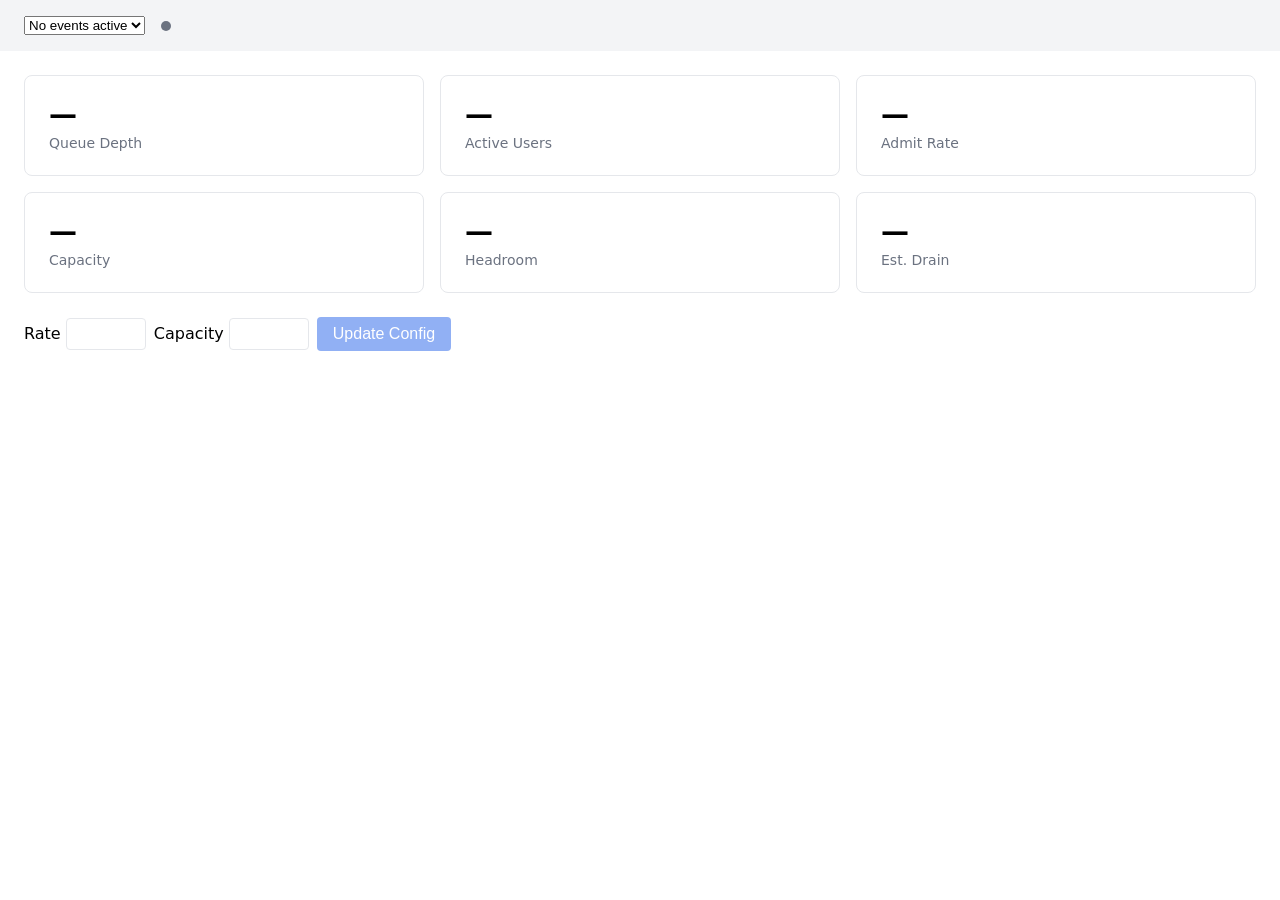
<file: web/admin/index.html>
<!DOCTYPE html>
<html lang="en">
<head>
  <meta charset="utf-8">
  <meta name="viewport" content="width=device-width, initial-scale=1">
  <title>Queue Admin</title>
  <!-- D-02: config injected first so admin.js reads it on load -->
  <script>window.QUEUE_CONFIG = { apiBase: 'http://localhost:8080' };</script>
  <link rel="stylesheet" href="admin.css">
  <script src="admin.js" defer></script>
</head>
<body>
  <div class="top-bar">
    <select id="event-select">
      <option value="">No events active</option>
    </select>
    <span id="poll-indicator"></span>
  </div>
  <div class="content">
    <div class="stat-grid">
      <div class="stat-card">
        <span class="stat-value" id="stat-depth">&mdash;</span>
        <span class="stat-label">Queue Depth</span>
      </div>
      <div class="stat-card">
        <span class="stat-value" id="stat-active">&mdash;</span>
        <span class="stat-label">Active Users</span>
      </div>
      <div class="stat-card">
        <span class="stat-value" id="stat-rate">&mdash;</span>
        <span class="stat-label">Admit Rate</span>
      </div>
      <div class="stat-card">
        <span class="stat-value" id="stat-capacity">&mdash;</span>
        <span class="stat-label">Capacity</span>
      </div>
      <div class="stat-card">
        <span class="stat-value" id="stat-headroom">&mdash;</span>
        <span class="stat-label">Headroom</span>
      </div>
      <div class="stat-card">
        <span class="stat-value" id="stat-drain">&mdash;</span>
        <span class="stat-label">Est. Drain</span>
      </div>
    </div>
    <div class="edit-controls">
      <form id="update-form">
        <label>Rate <input type="number" id="rate-input" min="1"></label>
        <label>Capacity <input type="number" id="capacity-input" min="1"></label>
        <button type="submit" id="update-btn" disabled>Update Config</button>
        <div id="update-error"></div>
      </form>
    </div>
  </div>
</body>
</html>
</file>
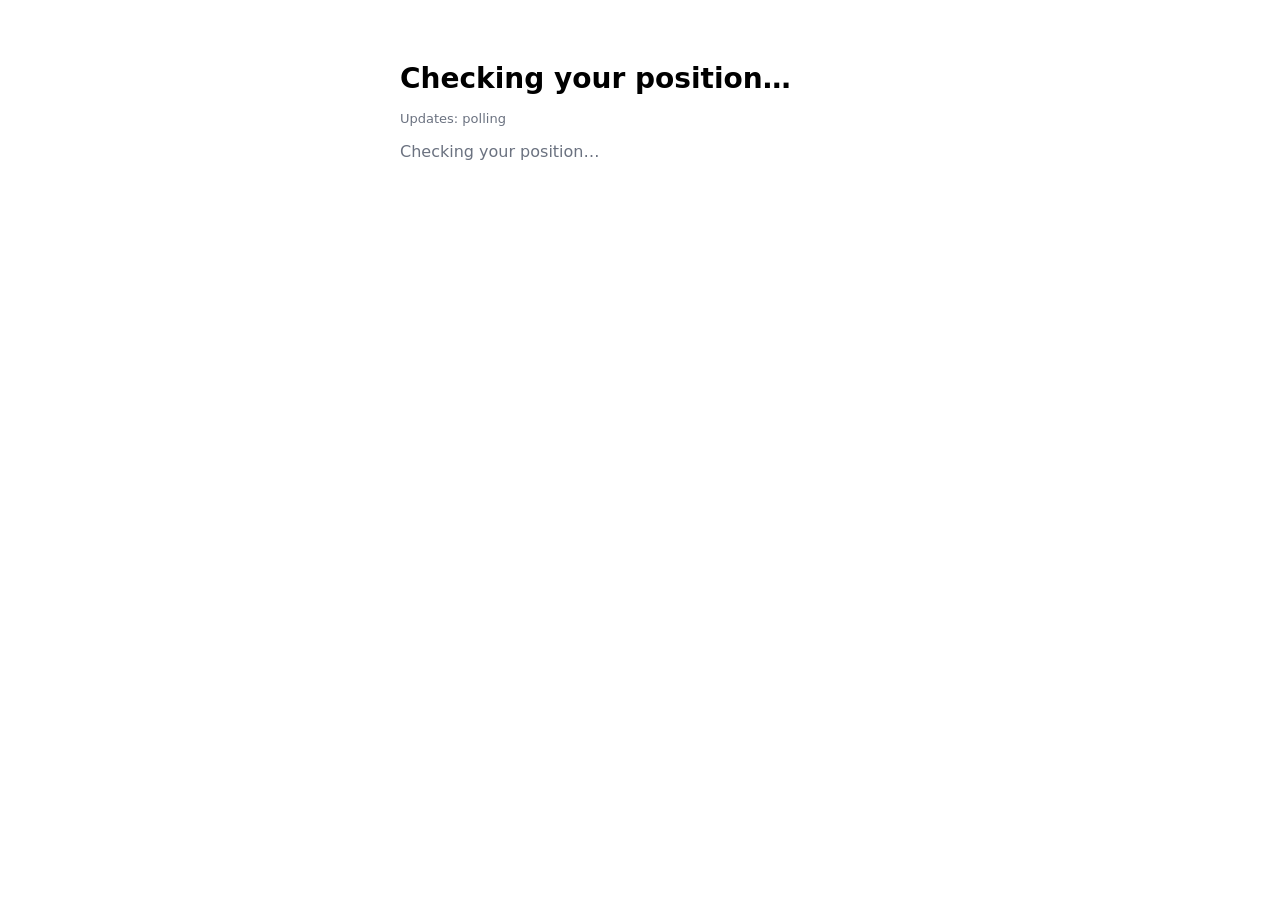
<file: web/queue/index.html>
<!DOCTYPE html>
<html lang="en">
<head>
  <meta charset="utf-8">
  <meta name="viewport" content="width=device-width, initial-scale=1">
  <title>Virtual Queue</title>
  <!-- D-02: config injected first so queue.js reads it on load -->
  <script>window.QUEUE_CONFIG = { apiBase: location.hostname === 'localhost' ? 'http://localhost:8080' : '__QUEUE_API_BASE__' };</script>
  <link rel="stylesheet" href="queue.css">
  <script src="queue.js" defer></script>
</head>
<body>
  <main>
    <p id="pos">Checking your position&#x2026;</p>
    <p id="wait"></p>
    <p id="transport" aria-live="polite">Updates: polling</p>
    <p id="status" aria-live="polite"></p>
    <div id="constrained">Queue paused &#x2014; waiting for capacity to free up.</div>
  </main>
</body>
</html>
</file>
<file: web/admin/admin.css>
/* admin.css — queue admin dashboard styles */
* { box-sizing: border-box; }

body {
  font-family: system-ui, -apple-system, sans-serif;
  font-size: 16px;
  background: #ffffff;
  margin: 0;
}

.top-bar {
  background: #f3f4f6;
  padding: 16px 24px;
  display: flex;
  align-items: center;
  gap: 16px;
}

.content {
  padding: 24px;
}

.stat-grid {
  display: grid;
  grid-template-columns: repeat(3, 1fr);
  gap: 16px;
  margin-bottom: 24px;
}

.stat-card {
  background: #ffffff;
  border: 1px solid #e5e7eb;
  border-radius: 8px;
  padding: 24px;
}

.stat-value {
  font-size: 28px;
  font-weight: 600;
  line-height: 1.1;
  display: block;
  overflow-wrap: break-word;
  min-width: 0;
}

.stat-value.accent {
  color: #2563eb;
}

.stat-label {
  font-size: 14px;
  color: #6b7280;
  display: block;
  margin-top: 4px;
}

.edit-controls {
  display: flex;
  align-items: center;
  gap: 8px;
  flex-wrap: wrap;
}

#update-form {
  display: flex;
  align-items: center;
  gap: 8px;
  flex-wrap: wrap;
}

input[type="number"] {
  padding: 6px 8px;
  border: 1px solid #e5e7eb;
  border-radius: 4px;
  font-size: 16px;
  width: 80px;
}

#update-btn {
  background: #2563eb;
  color: #ffffff;
  border: none;
  border-radius: 4px;
  padding: 8px 16px;
  cursor: pointer;
  font-size: 16px;
}

#update-btn:disabled {
  opacity: 0.5;
  cursor: not-allowed;
}

#poll-indicator {
  width: 10px;
  height: 10px;
  border-radius: 50%;
  background: #6b7280;
  display: inline-block;
  flex-shrink: 0;
}

#poll-indicator.active {
  background: #2563eb;
}

#update-error {
  color: #dc2626;
  font-size: 14px;
  margin-top: 8px;
  width: 100%;
}

@media (max-width: 768px) {
  .stat-grid {
    grid-template-columns: repeat(2, 1fr);
  }
}
</file>
<file: web/queue/queue.css>
/* queue.css — queue waiting page styles per UI-SPEC design tokens */

body {
    font-family: system-ui, -apple-system, sans-serif;
    font-size: 16px;
    background: #ffffff;
    margin: 0;
}

main {
    max-width: 480px;
    margin: 0 auto;
    padding: 64px 16px 16px; /* 3xl top per UI-SPEC */
}

#pos {
    font-size: 28px;
    font-weight: 600;
    line-height: 1.1;
    margin: 0 0 8px; /* sm gap */
    overflow-wrap: break-word; /* backstop: 500k+ values must not overflow */
}

#wait {
    font-size: 16px;
    font-weight: 400;
    color: #6b7280;
    margin: 0 0 16px; /* md gap */
}

#status {
    font-size: 16px;
    color: #6b7280;
    margin: 0 0 16px;
}

#transport {
    font-size: 13px;
    color: #6b7280;
    margin: 0 0 16px;
}

#constrained {
    display: none;
    background: #fef3c7;
    padding: 16px;
    border-radius: 8px;
    font-size: 16px;
    margin-top: 16px;
}

#constrained.visible {
    display: block;
}
</file>
